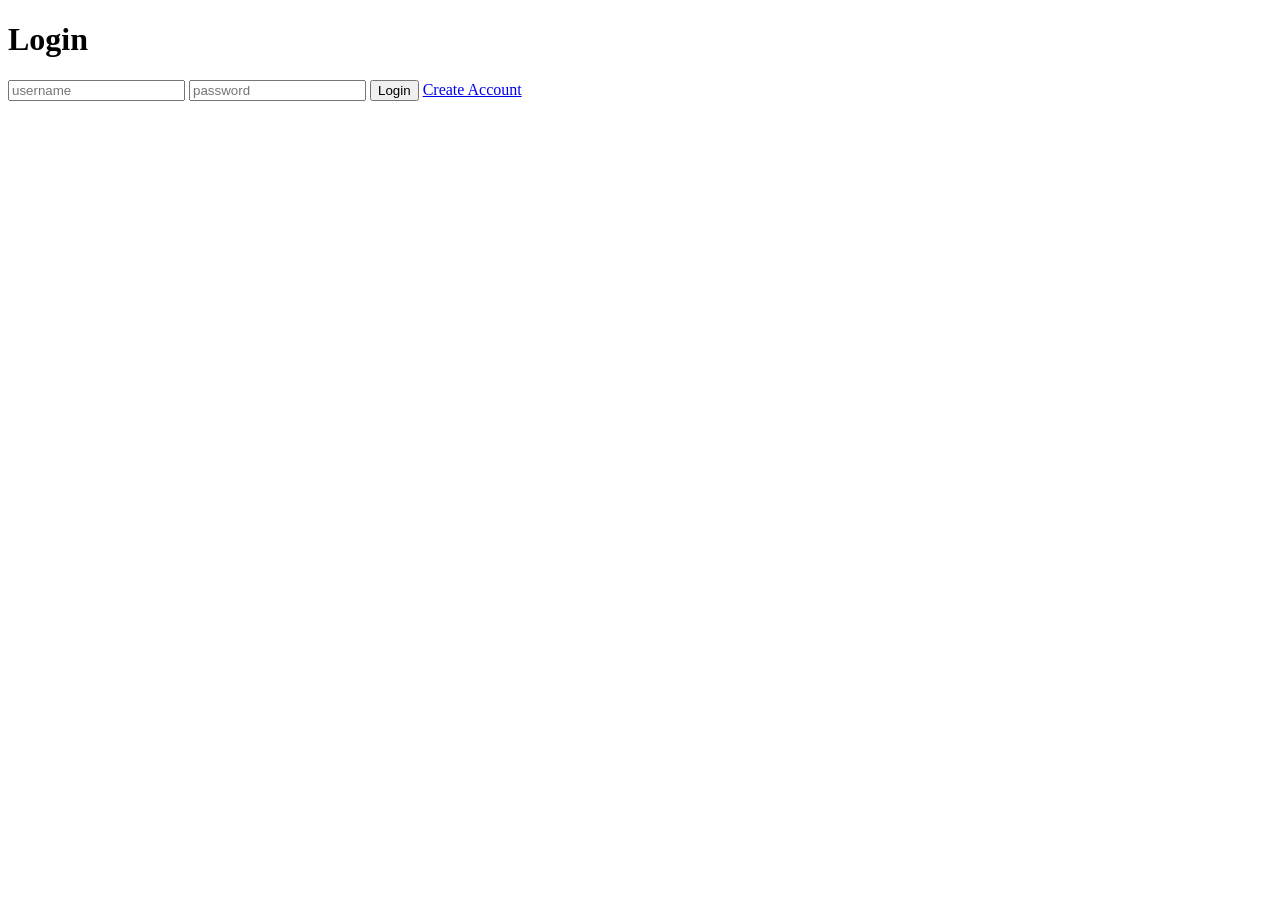
<file: frontend/index.html>
<!DOCTYPE html>
<html>
<head>
<title>Login</title>
<link rel="stylesheet" href="css/style.css">
</head>

<body>


<div class="box">

<h1>Login</h1>


<input id="username" placeholder="username">

<input id="password" placeholder="password" type="password">


<button onclick="login()">Login</button>


<a href="signup.html">Create Account</a>

</div>


<script src="js/api.js"></script>
<script src="js/login.js"></script>


</body>
</html>
</file>
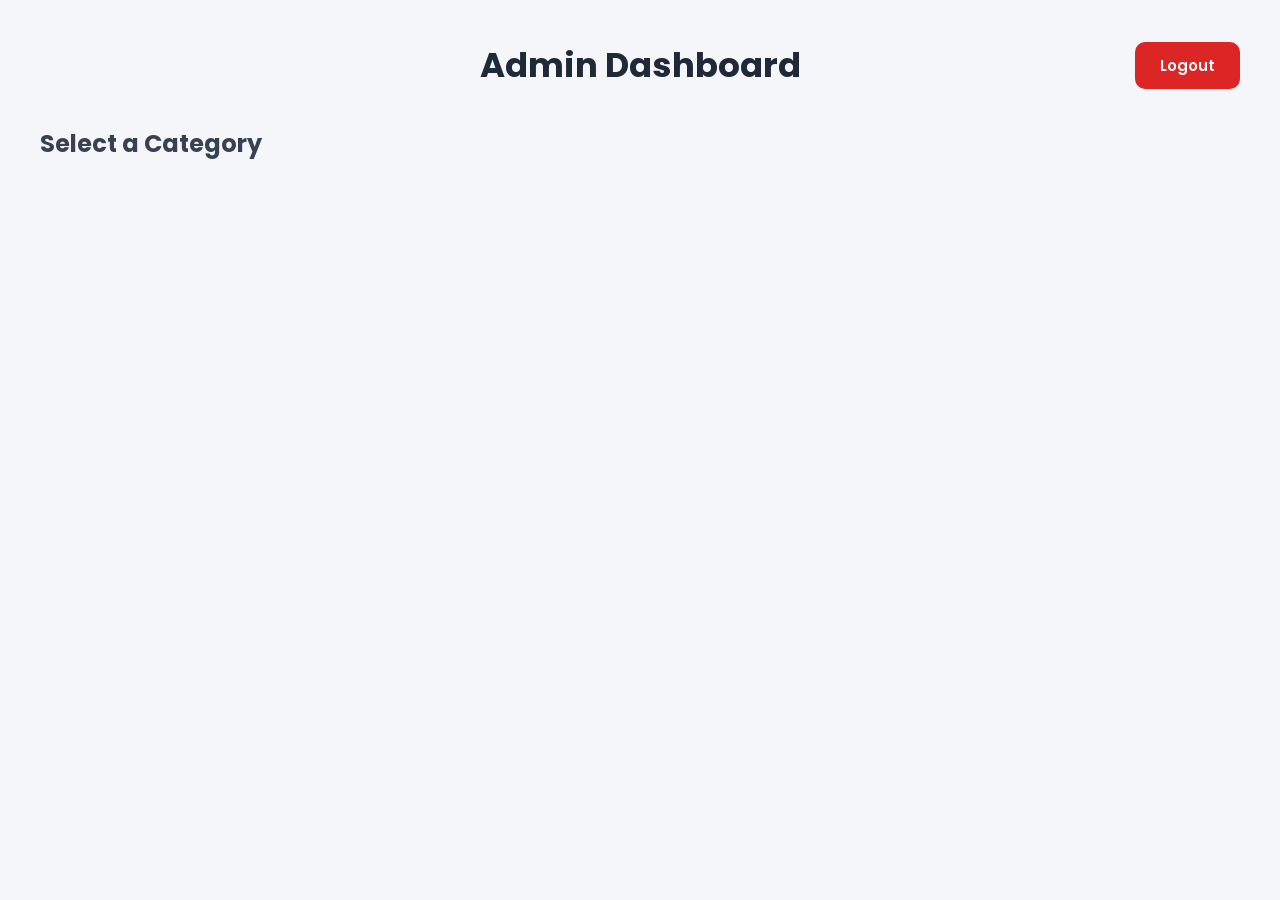
<file: frontend/admin-categories.html>
<!DOCTYPE html>
<html lang="en">

<head>

    <meta charset="UTF-8">
    <meta name="viewport"
          content="width=device-width, initial-scale=1.0">

    <title>Admin Categories</title>

    <link rel="stylesheet"
          href="css/admin-categories.css">

</head>

<body>

<div class="header">

    <h1>Admin Dashboard</h1>

    <button class="logout-btn"
            onclick="logout()">
        Logout
    </button>

</div>

<h2>Select a Category</h2>

<div id="categories"></div>

<script src="js/api.js"></script>
<script src="js/admin-categories.js"></script>

</body>

</html>
</file>
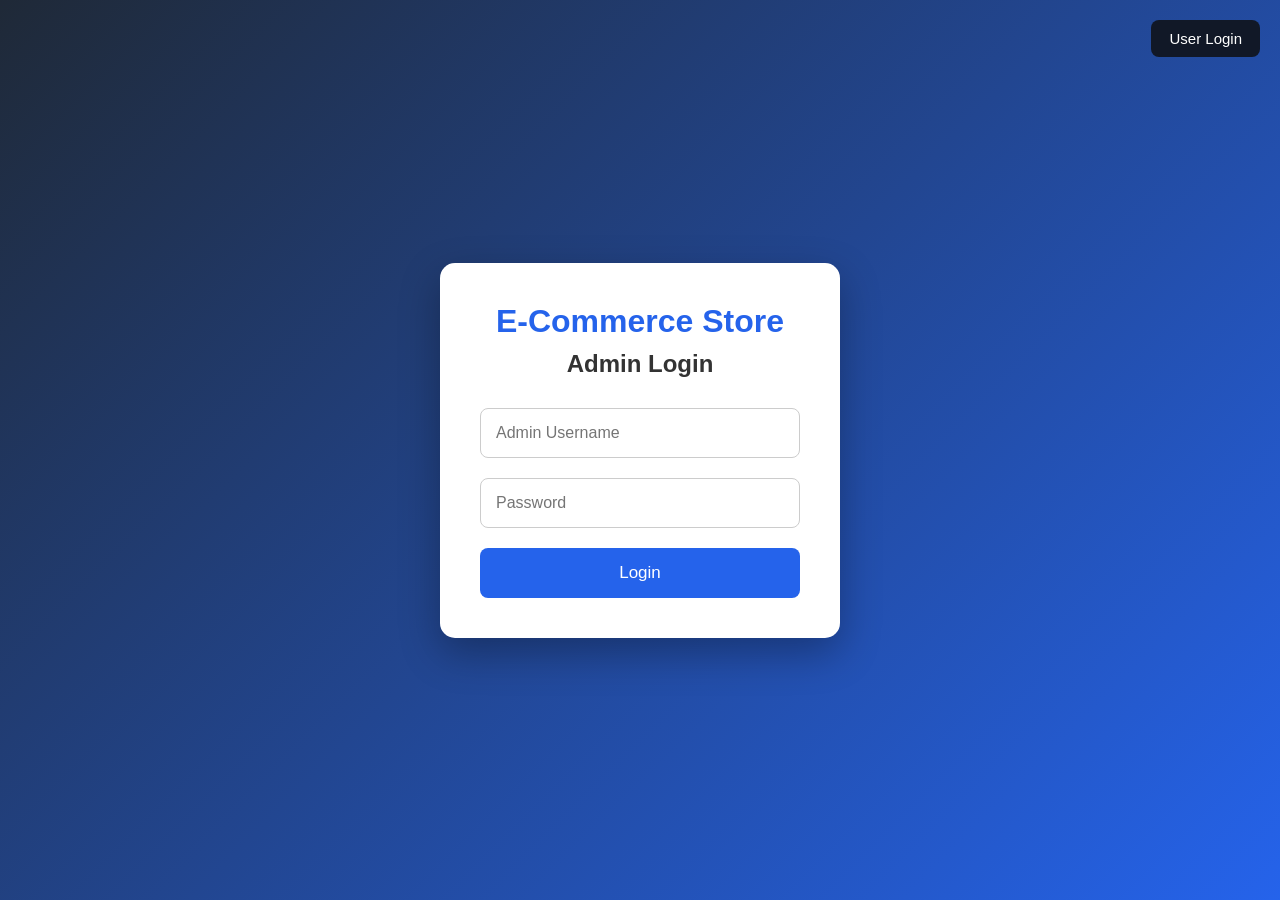
<file: frontend/admin-login.html>
<!DOCTYPE html>
<html lang="en">
<head>
    <meta charset="UTF-8">
    <meta name="viewport" content="width=device-width, initial-scale=1.0">
    <title>Admin Login</title>

    <link rel="stylesheet" href="css/login.css">
</head>
<body>

<button class="admin-btn"
        onclick="window.location.href='login.html'">
    User Login
</button>

<div class="login-container">

    <h1>E-Commerce Store</h1>

    <h2>Admin Login</h2>

    <input
        type="text"
        id="username"
        placeholder="Admin Username">

    <input
        type="password"
        id="password"
        placeholder="Password">

    <button
        class="login-btn"
        onclick="adminLogin()">
        Login
    </button>

</div>

<script src="js/admin-login.js"></script>

</body>
</html>
</file>
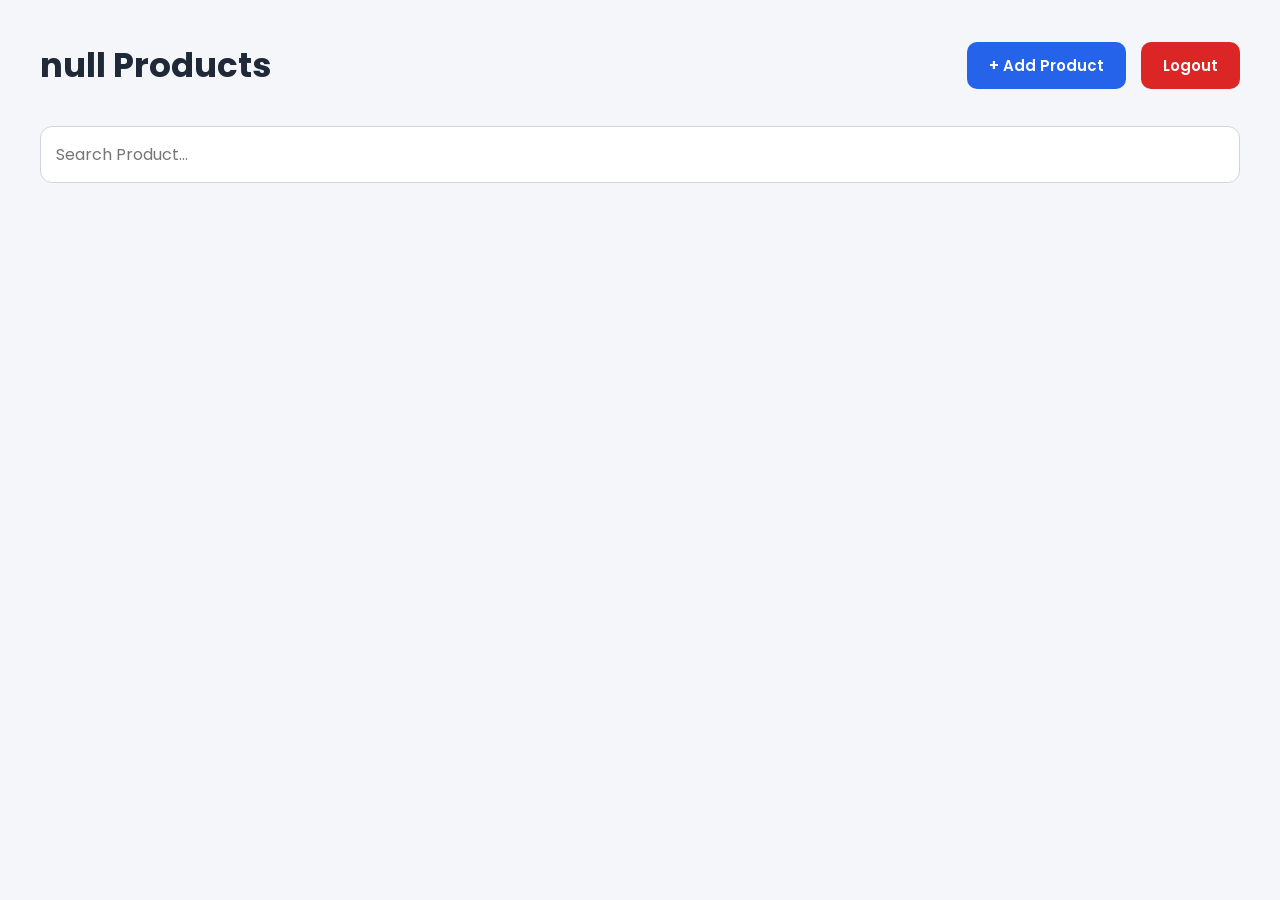
<file: frontend/admin-products.html>
<!DOCTYPE html>
<html lang="en">

<head>

    <meta charset="UTF-8">

    <meta name="viewport"
          content="width=device-width, initial-scale=1.0">

    <title>Admin Products</title>

    <link rel="stylesheet"
          href="css/admin-products.css">

</head>

<body>

    <!-- Header -->

    <header class="header">

        <h1 id="categoryTitle">
            Products
        </h1>

        <div class="header-buttons">

            <button
                    class="add-btn"
                    onclick="openAddModal()">
                + Add Product
            </button>

            <button
                    class="logout-btn"
                    onclick="logout()">
                Logout
            </button>

        </div>

    </header>

    <!-- Search -->

    <div class="search-container">

        <input
                type="text"
                id="search"
                placeholder="Search Product..."
                onkeyup="searchProducts()">

    </div>

    <!-- Products -->

    <div id="products">

        <!-- JavaScript loads cards here -->

    </div>





    <!-- ===========================
            Add / Update Modal
    ============================ -->

    <div
            id="productModal"
            class="modal">

        <div class="modal-content">

            <span
                    class="close"
                    onclick="closeModal()">
                &times;
            </span>

            <h2 id="modalTitle">
                Add Product
            </h2>

            <input
                    type="text"
                    id="name"
                    placeholder="Product Name">

            <input
                    type="number"
                    id="price"
                    placeholder="Price">

            <input
                    type="number"
                    id="stock"
                    placeholder="Stock">

            <textarea
                    id="description"
                    placeholder="Description"></textarea>

            <input
                    type="text"
                    id="image1"
                    placeholder="Image 1">

            <input
                    type="text"
                    id="image2"
                    placeholder="Image 2">

            <button
                    id="saveButton"
                    onclick="saveProduct()">
                Save Product
            </button>

        </div>

    </div>





    <!-- ===========================
            Delete Modal
    ============================ -->

    <div
            id="deleteModal"
            class="modal">

        <div
                class="delete-box">

            <h2>
                Delete Product
            </h2>

            <p>

                Are you sure you want to delete this product?

            </p>

            <div class="delete-buttons">

                <button
                        class="cancel-btn"
                        onclick="closeDeleteModal()">

                    Cancel

                </button>

                <button
                        class="delete-btn"
                        onclick="deleteProduct()">

                    Delete

                </button>

            </div>

        </div>

    </div>





    <!-- Loading -->

    <div
            id="loader"
            class="loader">

        Loading...

    </div>





    <script src="js/api.js"></script>

    <script src="js/admin-products.js"></script>

</body>

</html>
</file>
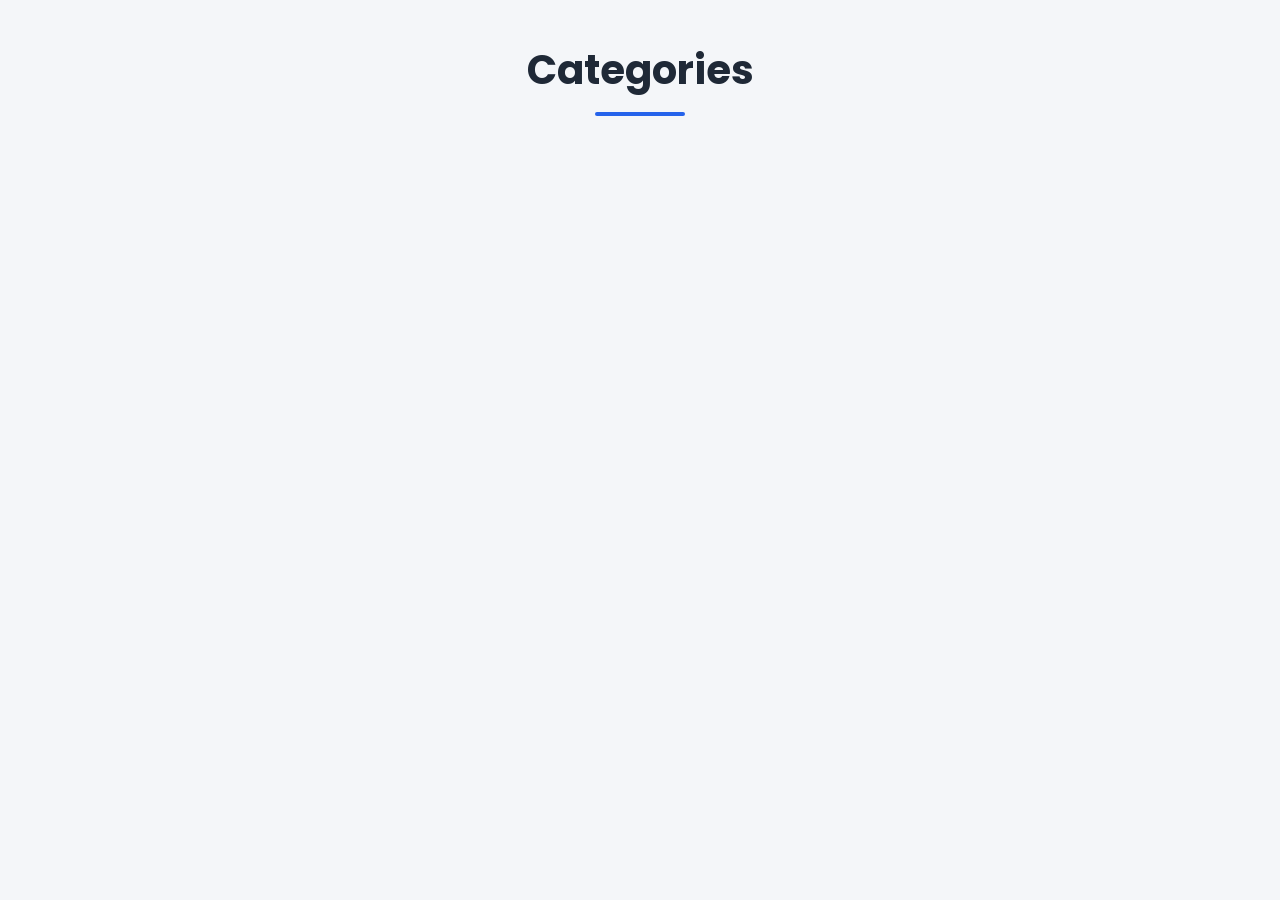
<file: frontend/categories.html>
<!DOCTYPE html>

<html>

<head>
<link rel="stylesheet" href="css/categories.css">
</head>


<body>


<h1>Categories</h1>


<div id="categories"></div>



<script src="js/api.js"></script>
<script src="js/categories.js"></script>


</body>

</html>
</file>
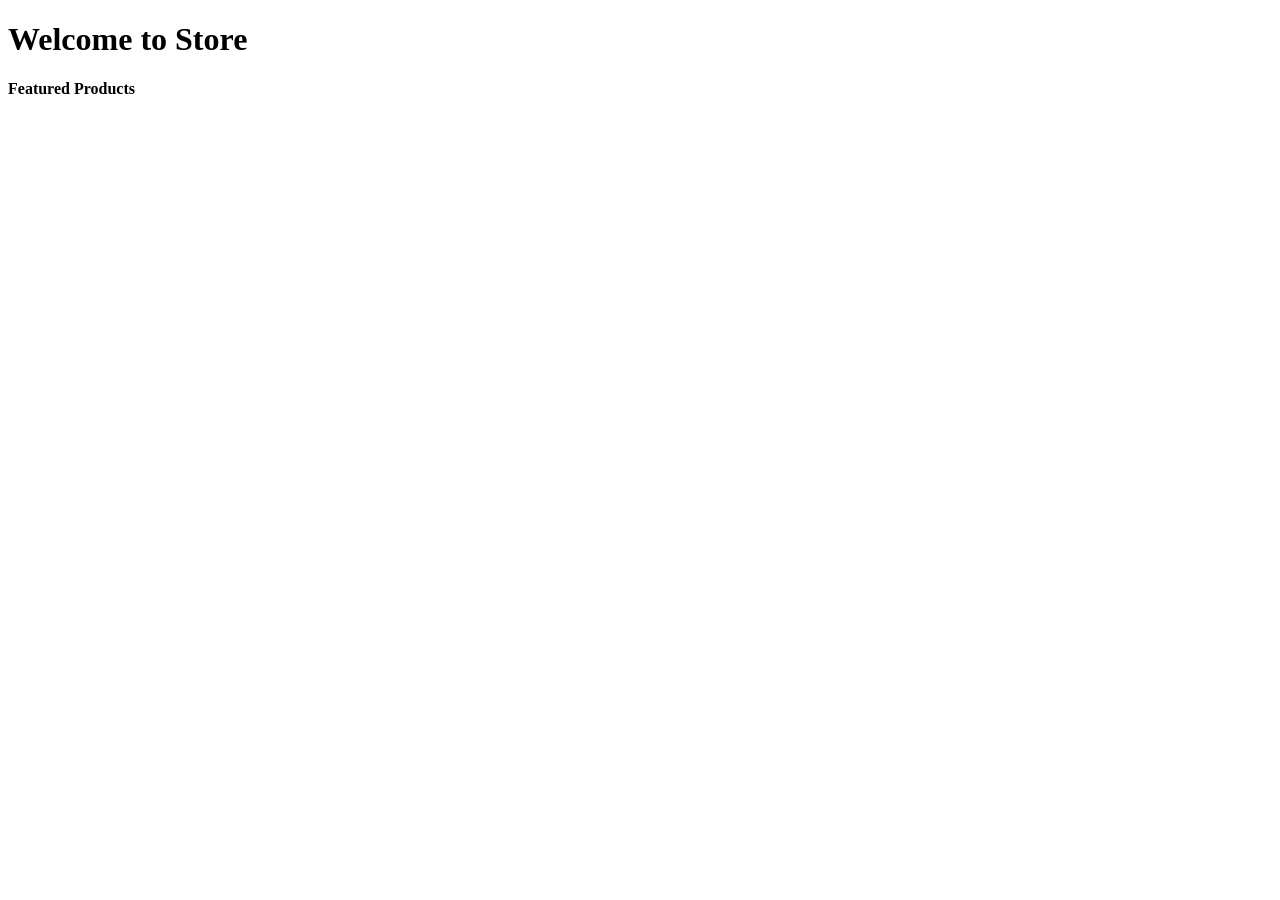
<file: frontend/HomePage.html>
<!DOCTYPE html>
<html lang="en">
<head>
    <meta charset="UTF-8">
    <meta name="viewport" content="width=device-width, initial-scale=1.0">
    <title>Document</title>
</head>
<body>
    <h1>Welcome to Store</h1>
    <Strong>Featured Products</Strong>
</body>
</html>
</file>
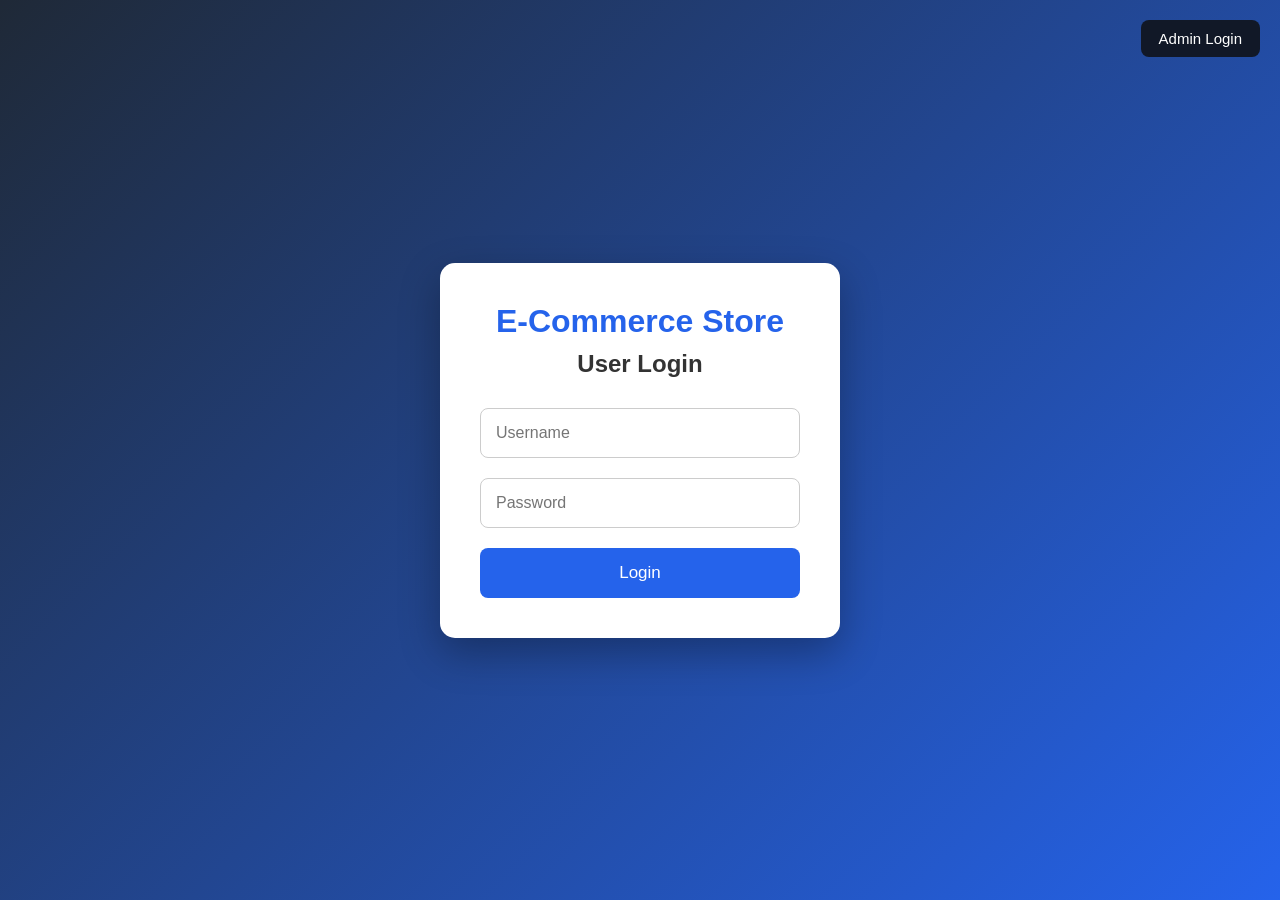
<file: frontend/login.html>
<!DOCTYPE html>
<html lang="en">

<head>

    <meta charset="UTF-8">

    <meta name="viewport"
          content="width=device-width, initial-scale=1.0">

    <title>User Login</title>

    <link rel="stylesheet" href="css/login.css">

</head>


<body>


<!-- Admin Login Button -->

<button class="admin-btn"
        onclick="window.location.href='admin-login.html'">

    Admin Login

</button>



<!-- User Login Card -->

<div class="login-container">


    <h1>
        E-Commerce Store
    </h1>


    <h2>
        User Login
    </h2>



    <input
        type="text"
        id="username"
        placeholder="Username">



    <input
        type="password"
        id="password"
        placeholder="Password">



    <button
        class="login-btn"
        onclick="login()">

        Login

    </button>



</div>



<script src="js/login.js"></script>


</body>

</html>
</file>
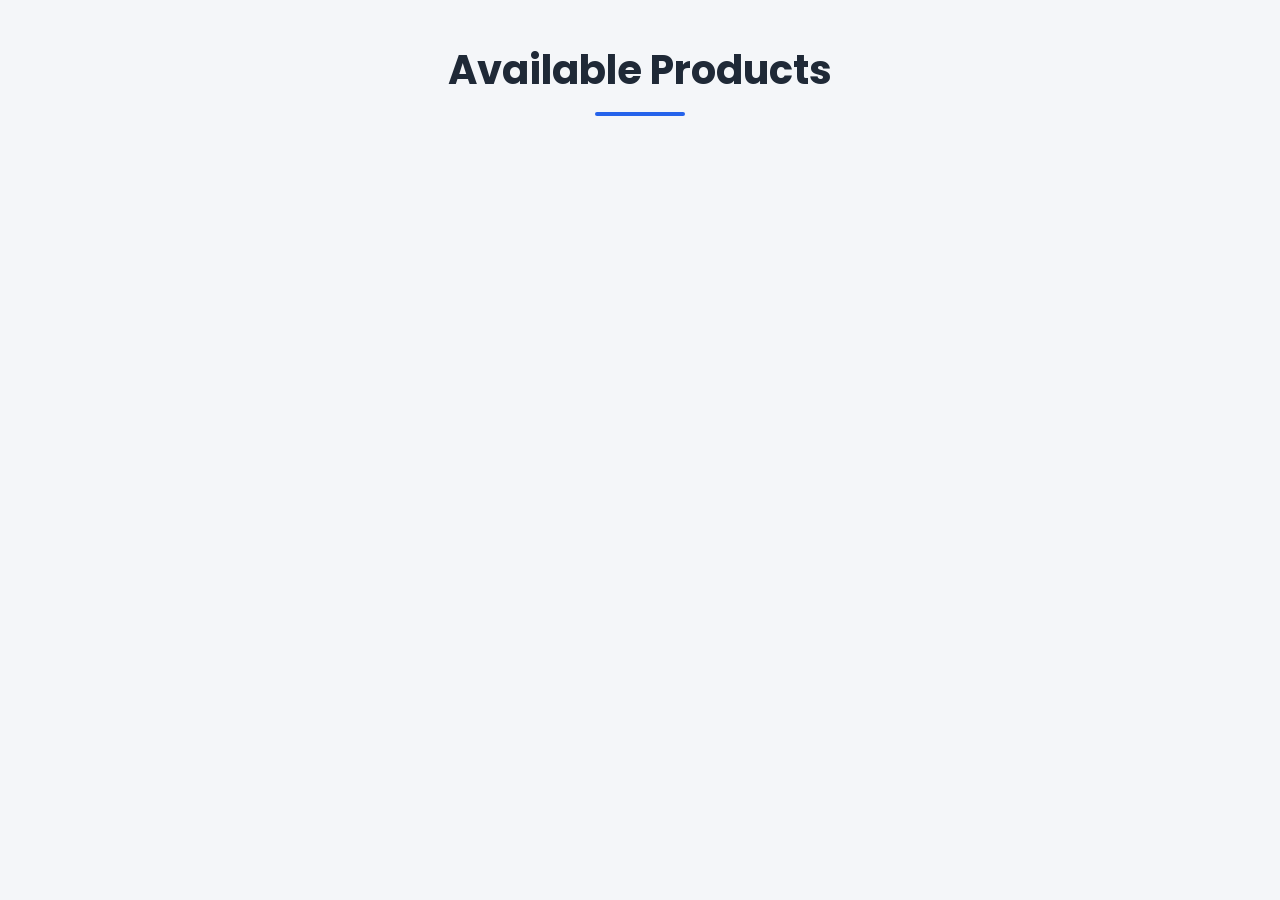
<file: frontend/products.html>
</html><!DOCTYPE html>
<html>

<head>

    <title>Products</title>

    <link rel="stylesheet" href="css/products.css">

</head>

<body>

    <h1>Available Products</h1>

    <div id="products"></div>

    <script src="js/api.js"></script>
    <script src="js/products.js"></script>

</body>

</html>
</file>
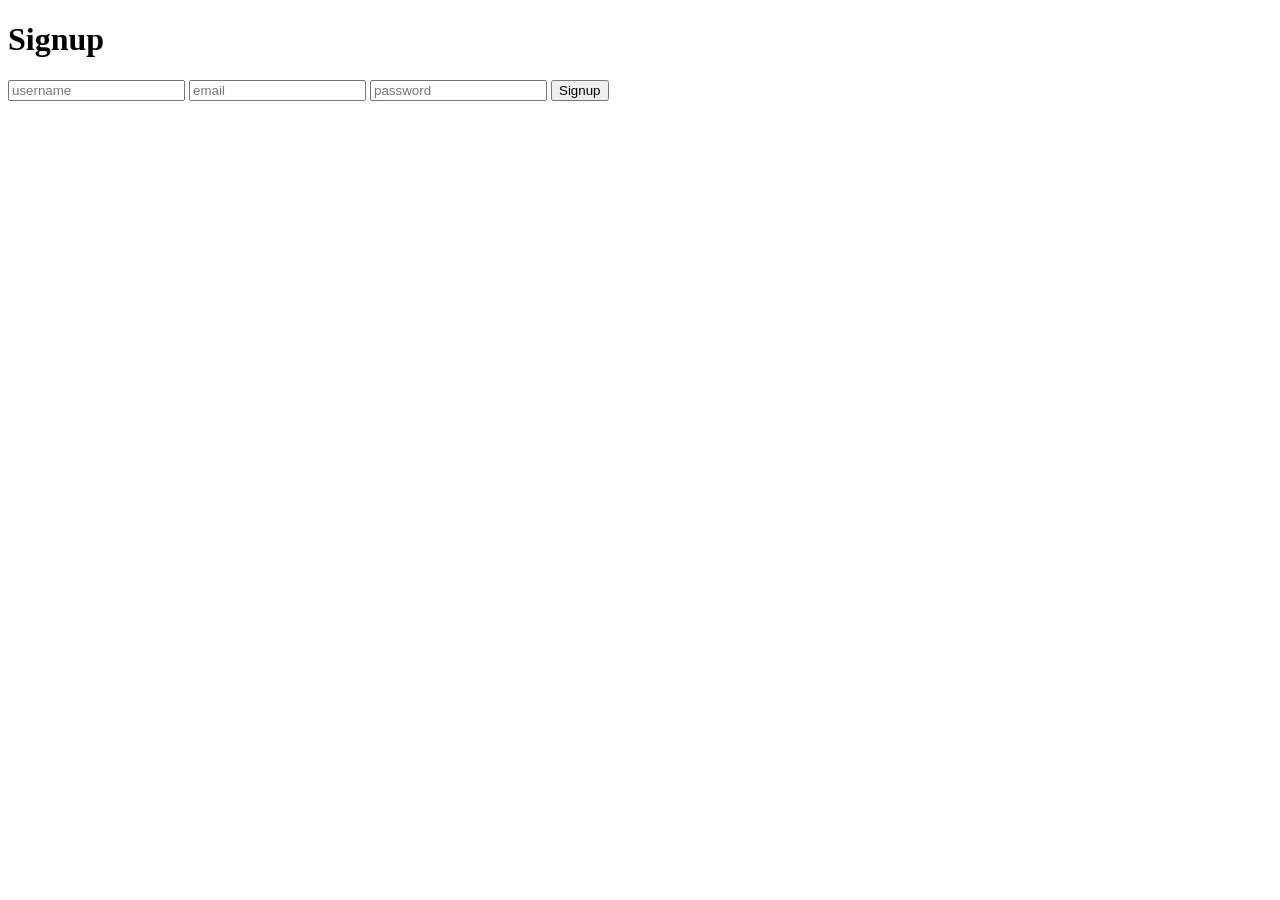
<file: frontend/signup.html>
<!DOCTYPE html>

<html>

<body>


<h1>Signup</h1>


<input id="username" placeholder="username">
<input id="email" placeholder="email">
<input id="password" placeholder="password">


<button onclick="signup()">
Signup
</button>


<script src="js/signup.js"></script>


</body>

</html>
</file>
<file: frontend/css/style.css>
/* body{

    font-family:Arial;
    background:#f5f5f5;

}


.box,.card{

    background:white;

    padding:15px;

    margin:20px;

    border-radius:15px;

    box-shadow:0 0 10px #ccc;

}


.card{

    display:inline-flex;

    flex-direction:column;

    width:220px;

    height:300px;

    cursor:pointer;

    text-align:center;

}


.card h2{

    margin:0 0 10px 0;

    font-size:22px;

    flex:0;

}


.card img{

    width:100%;

    flex:1;
    height:150px;
margin-top: px;
    border-radius:10px;

}


input{

    display:block;

    padding:12px;

    margin:10px;

}


button{

    padding:12px 30px;

    cursor:pointer;

} */
</file>
<file: frontend/css/admin-categories.css>
/* =========================
   Google Font
========================= */

@import url('https://fonts.googleapis.com/css2?family=Poppins:wght@300;400;500;600;700&display=swap');


*{
    margin:0;
    padding:0;
    box-sizing:border-box;
    font-family:'Poppins',sans-serif;
}


body{

    background:#f4f6f9;

    min-height:100vh;

    padding:40px;

}



/* =========================
   Header
========================= */


.header{

    display:flex;

    justify-content:center;

    align-items:center;

    position:relative;

    margin-bottom:35px;

}


.header h1{

    color:#1f2937;

    font-size:34px;

}



/* =========================
   Logout Button
========================= */



.logout-btn{

    position:absolute;

    right:0;

    background:#dc2626;

    color:white;

    border:none;

    padding:12px 25px;

    border-radius:10px;

    cursor:pointer;

    font-size:15px;

    font-weight:600;

    transition:.3s;
}


.logout-btn:hover{

    background:#b91c1c;

}



/* =========================
   Page Heading
========================= */


h2{

    color:#374151;

    margin-bottom:25px;

}



/* =========================
   Categories Grid
========================= */


#categories{

    display:grid;

    grid-template-columns:repeat(4,1fr);

    gap:25px;

}



/* =========================
   Category Card
========================= */


.card{

    background:white;

    border-radius:18px;

    padding:20px;

    cursor:pointer;

    box-shadow:0 8px 25px rgba(0,0,0,.08);

    transition:.3s;

    min-height:380px;

    display:flex;

    flex-direction:column;

}


.card:hover{

    transform:translateY(-6px);

    box-shadow:0 15px 35px rgba(37,99,235,.18);

}



/* =========================
   Category Name Top
========================= */


.card h3{

    order:1;

    text-align:center;

    color:#1e3a8a;

    font-size:25px;

    margin-bottom:20px;

}



/* =========================
   Category Image
========================= */


.card img{

    order:2;

    width:100%;

    height:260px;

    object-fit:cover;

    border-radius:15px;

    flex:1;

}



/* =========================
   Responsive
========================= */


@media(max-width:1200px){

    #categories{

        grid-template-columns:repeat(3,1fr);

    }

}



@media(max-width:900px){

    #categories{

        grid-template-columns:repeat(2,1fr);

    }

}



@media(max-width:600px){


    body{

        padding:20px;

    }


    .header{

        flex-direction:column;

        align-items:flex-start;

        gap:20px;

    }


    #categories{

        grid-template-columns:1fr;

    }


    .card{

        min-height:340px;

    }


    .card img{

        height:220px;

    }

}
</file>
<file: frontend/css/login.css>
*{
    margin:0;
    padding:0;
    box-sizing:border-box;
    font-family:Arial, Helvetica, sans-serif;
}

body{
    background:linear-gradient(135deg,#1f2937,#2563eb);
    height:100vh;
    display:flex;
    justify-content:center;
    align-items:center;
}

.admin-btn{
    position:absolute;
    top:20px;
    right:20px;

    padding:10px 18px;

    background:#111827;
    color:white;

    border:none;
    border-radius:8px;

    cursor:pointer;

    font-size:15px;

    transition:.3s;
}

.admin-btn:hover{
    background:#374151;
}

.login-container{

    width:400px;

    background:white;

    padding:40px;

    border-radius:15px;

    box-shadow:0 15px 40px rgba(0,0,0,.3);

    text-align:center;
}

.login-container h1{

    color:#2563eb;

    margin-bottom:10px;
}

.login-container h2{

    margin-bottom:30px;

    color:#333;
}

.login-container input{

    width:100%;

    padding:15px;

    margin-bottom:20px;

    border:1px solid #ccc;

    border-radius:8px;

    font-size:16px;

    outline:none;

    transition:.3s;
}

.login-container input:focus{

    border-color:#2563eb;

    box-shadow:0 0 8px rgba(37,99,235,.4);
}

.login-btn{

    width:100%;

    padding:15px;

    border:none;

    border-radius:8px;

    background:#2563eb;

    color:white;

    font-size:17px;

    cursor:pointer;

    transition:.3s;
}

.login-btn:hover{

    background:#1d4ed8;
}
</file>
<file: frontend/css/admin-products.css>
/* ===========================
   Google Font
=========================== */

@import url('https://fonts.googleapis.com/css2?family=Poppins:wght@300;400;500;600;700&display=swap');

*{
    margin:0;
    padding:0;
    box-sizing:border-box;
    font-family:'Poppins',sans-serif;
}

body{
    background:#f4f6f9;
    min-height:100vh;
    padding:40px;
}

/* ===========================
   Header
=========================== */

.header{
    display:flex;
    justify-content:space-between;
    align-items:center;
    margin-bottom:35px;
}

.header h1{
    color:#1f2937;
    font-size:34px;
}

.header-buttons{
    display:flex;
    gap:15px;
}

/* ===========================
   Buttons
=========================== */

.add-btn,
.logout-btn{

    border:none;

    color:white;

    cursor:pointer;

    padding:12px 22px;

    border-radius:10px;

    font-size:15px;

    font-weight:600;

    transition:.3s;
}

.add-btn{

    background:#2563eb;
}

.add-btn:hover{

    background:#1d4ed8;
}

.logout-btn{

    background:#dc2626;
}

.logout-btn:hover{

    background:#b91c1c;
}

/* ===========================
   Search
=========================== */

.search-container{

    margin-bottom:30px;
}

.search-container input{

    width:100%;

    padding:15px;

    border-radius:12px;

    border:1px solid #d1d5db;

    outline:none;

    font-size:16px;

    transition:.3s;
}

.search-container input:focus{

    border-color:#2563eb;

    box-shadow:0 0 8px rgba(37,99,235,.2);
}

/* ===========================
   Products Grid
=========================== */

#products{

    display:grid;

    grid-template-columns:repeat(2,1fr);

    gap:25px;
}

/* ===========================
   Product Card
=========================== */

.card{

    background:white;

    border-radius:18px;

    padding:24px;

    box-shadow:0 8px 25px rgba(0,0,0,.08);

    transition:.3s;

    display:flex;

    flex-direction:column;

    justify-content:space-between;

    min-height:270px;
}

.card:hover{

    transform:translateY(-6px);

    box-shadow:0 15px 35px rgba(37,99,235,.18);
}

.card h2{

    color:#1e3a8a;

    margin-bottom:15px;

    font-size:25px;
}

.price{

    color:#16a34a;

    font-size:22px;

    font-weight:600;

    margin-bottom:12px;
}

.stock{

    color:#374151;

    margin-bottom:12px;

    font-weight:500;
}

.description{

    color:#555;

    line-height:1.6;

    flex:1;

    margin-bottom:20px;
}

/* ===========================
   Card Buttons
=========================== */

.card-buttons{

    display:flex;

    justify-content:space-between;

    gap:15px;
}

.update-btn,
.delete-btn{

    flex:1;

    border:none;

    padding:12px;

    border-radius:10px;

    color:white;

    font-size:15px;

    cursor:pointer;

    transition:.3s;
}

.update-btn{

    background:#2563eb;
}

.update-btn:hover{

    background:#1d4ed8;
}

.delete-btn{

    background:#dc2626;
}

.delete-btn:hover{

    background:#b91c1c;
}

/* ===========================
   Modal Background
=========================== */
.modal{

    display:none;

    position:fixed;

    left:0;
    top:0;

    width:100%;
    height:100%;

    background:rgba(0,0,0,.45);

    justify-content:center;
    align-items:center;

    z-index:999;

    overflow-y:auto;   /* ADD THIS */
    padding:30px;      /* ADD THIS */
}


.modal-content{

    background:white;

    width:500px;

    max-width:90%;

    max-height:90vh;   /* ADD THIS */

    overflow-y:auto;   /* ADD THIS */

    padding:30px;

    border-radius:18px;

    position:relative;

    animation:popup .25s ease;

    overflow-y:auto;
}

@keyframes popup{

    from{

        transform:scale(.85);

        opacity:0;
    }

    to{

        transform:scale(1);

        opacity:1;
    }
}

.modal-content h2{

    margin-bottom:25px;

    color:#1f2937;
}

.modal-content input,
.modal-content textarea{

    width:100%;

    margin-bottom:18px;

    padding:14px;

    border-radius:10px;

    border:1px solid #d1d5db;

    outline:none;

    font-size:15px;
}

.modal-content textarea{

    resize:none;

    height:120px;
}

.modal-content input:focus,
.modal-content textarea:focus{

    border-color:#2563eb;

    box-shadow:0 0 8px rgba(37,99,235,.15);
}

.modal-content button{

    width:100%;

    background:#2563eb;

    color:white;

    border:none;

    padding:14px;

    border-radius:10px;

    cursor:pointer;

    font-size:16px;

    transition:.3s;
}

.modal-content button:hover{

    background:#1d4ed8;
}

/* ===========================
   Close Icon
=========================== */

.close{

    position:sticky;

    float:right;

    top:0;

    font-size:30px;

    cursor:pointer;

    color:#6b7280;

    z-index:10;

    background:white;
}
.close:hover{

    color:black;
}

/* ===========================
   Delete Popup
=========================== */

.delete-box{

    width:420px;

    max-width:90%;

    background:white;

    padding:30px;

    border-radius:18px;

    text-align:center;

    animation:popup .25s ease;
}

.delete-box h2{

    color:#dc2626;

    margin-bottom:20px;
}

.delete-box p{

    margin-bottom:30px;

    color:#444;
}

.delete-buttons{

    display:flex;

    gap:15px;
}

.cancel-btn{

    flex:1;

    background:#9ca3af;

    color:white;

    border:none;

    padding:13px;

    border-radius:10px;

    cursor:pointer;
}

.cancel-btn:hover{

    background:#6b7280;
}

.delete-box .delete-btn{

    flex:1;
}

/* ===========================
   Loader
=========================== */

.loader{

    display:none;

    position:fixed;

    left:50%;

    top:50%;

    transform:translate(-50%,-50%);

    background:white;

    padding:20px 35px;

    border-radius:15px;

    box-shadow:0 10px 30px rgba(0,0,0,.15);

    font-size:18px;

    font-weight:600;

    z-index:1200;
}

/* ===========================
   Responsive
=========================== */

@media(max-width:1100px){

    #products{

        grid-template-columns:repeat(2,1fr);
    }
}

@media(max-width:768px){

    body{

        padding:20px;
    }

    .header{

        flex-direction:column;

        gap:20px;

        align-items:flex-start;
    }

    .header-buttons{

        width:100%;

        justify-content:space-between;
    }

    #products{

        grid-template-columns:1fr;
    }

    .modal-content{

        width:95%;
    }

    .delete-box{

        width:95%;
    }
}

@media(max-width:500px){

    .header h1{

        font-size:28px;
    }

    .card{

        padding:18px;
    }

    .card h2{

        font-size:22px;
    }

    .price{

        font-size:20px;
    }

    .card-buttons{

        flex-direction:column;
    }

    .update-btn,
    .delete-btn{

        width:100%;
    }
}
</file>
<file: frontend/css/categories.css>
/* Google Font */
@import url('https://fonts.googleapis.com/css2?family=Poppins:wght@300;400;500;600;700&display=swap');

*{
    margin:0;
    padding:0;
    box-sizing:border-box;
    font-family:'Poppins',sans-serif;
}

body{
    background:#f4f6f9;
    color:#333;
}

/* ===========================
   Header
=========================== */

header{
    background:#2563eb;
    color:white;
    padding:20px 40px;
    display:flex;
    justify-content:space-between;
    align-items:center;
    box-shadow:0 5px 15px rgba(0,0,0,.15);
}

header h2{
    font-size:28px;
    font-weight:600;
}

header button{
    background:white;
    color:#2563eb;
    border:none;
    padding:10px 18px;
    border-radius:8px;
    cursor:pointer;
    font-size:15px;
    font-weight:600;
    transition:.3s;
}

header button:hover{
    background:#e5e7eb;
}

/* ===========================
   Page Title
=========================== */

h1{
    text-align:center;
    margin:40px 0;
    font-size:40px;
    color:#1f2937;
    position:relative;
}

h1::after{
    content:"";
    display:block;
    width:90px;
    height:4px;
    background:#2563eb;
    margin:12px auto;
    border-radius:5px;
}

/* ===========================
   Category Grid
=========================== */

#categories{
    width:90%;
    max-width:1300px;
    margin:0 auto 50px;

    display:grid;
    grid-template-columns:repeat(3,1fr);
    gap:30px;
}

/* ===========================
   Card
=========================== */

.card{

    background:white;

    border-radius:18px;

    overflow:hidden;

    cursor:pointer;

    box-shadow:0 8px 20px rgba(0,0,0,.08);

    transition:.35s;
}

.card:hover{

    transform:translateY(-10px);

    box-shadow:0 18px 35px rgba(37,99,235,.18);

}

.card h2{

    text-align:center;

    padding:18px;

    color:#1e3a8a;

    font-size:24px;

    font-weight:600;
}

.card img{

    width:100%;

    height:450px;
    border-radius: 18px;
    object-fit:cover;

    padding:20px;

    transition:.35s;
}

.card:hover img{

    transform:scale(1.08);

}
/*
.card::before{

    content:"Category";

    display:inline-block;

    margin:18px 0 0 18px;

    background:#2563eb;

    color:white;

    padding:6px 14px;

    border-radius:20px;

    font-size:12px;

    letter-spacing:.5px;
}
*/
/* ===========================
   Footer
=========================== */

footer{

    margin-top:60px;

    background:#1f2937;

    color:white;

    text-align:center;

    padding:20px;

    font-size:15px;
}

/* ===========================
   Tablet
=========================== */

@media(max-width:992px){

    #categories{

        grid-template-columns:repeat(2,1fr);

    }

}

/* ===========================
   Mobile
=========================== */

@media(max-width:600px){

    h1{

        font-size:32px;

    }

    #categories{

        grid-template-columns:1fr;

    }


    header{

        flex-direction:column;

        gap:15px;

        text-align:center;

    }

}
</file>
<file: frontend/css/products.css>
/* Google Font */
@import url('https://fonts.googleapis.com/css2?family=Poppins:wght@300;400;500;600;700&display=swap');


*{
    margin:0;
    padding:0;
    box-sizing:border-box;
    font-family:'Poppins',sans-serif;
}


body{
    background:#f4f6f9;
    padding:40px;
}


/* Title */

h1{
    text-align:center;
    color:#1f2937;
    margin-bottom:45px;
    font-size:40px;
}


h1::after{
    content:"";
    width:90px;
    height:4px;
    background:#2563eb;
    display:block;
    margin:12px auto;
    border-radius:10px;
}



/* Products Grid */

#products{

    width:90%;
    max-width:1200px;

    margin:auto;

    display:grid;

    grid-template-columns:repeat(2,1fr);

    gap:30px;

}



/* Card */

.card{

    background:white;

    border-radius:20px;

    overflow:hidden;

    display:flex;

    min-height:260px;

    cursor:pointer;

    box-shadow:
    0 10px 25px rgba(0,0,0,.08);

    transition:.3s;
}


.card:hover{

    transform:translateY(-8px);

    box-shadow:
    0 18px 40px rgba(37,99,235,.2);
}



/* Left content */


.product-info{

    width:60%;

    padding:25px;

    display:flex;

    flex-direction:column;

    justify-content:center;

}


.product-info img{

    width:100%;

    height:140px;

    object-fit:cover;

    border-radius:15px;

    margin-bottom:10px;

}



.product-info h2{

    font-size:22px;

    color:#1e3a8a;

    margin-bottom:8px;

}


.product-info h3{

    color:#16a34a;

    font-size:20px;

    margin-bottom:10px;

}


.product-info p{

    color:#555;

    font-size:14px;

    margin-bottom:8px;

}



/* Button */


.product-info button{

    width:130px;

    margin-top:10px;

    padding:10px;

    border:none;

    border-radius:10px;

    background:#2563eb;

    color:white;

    cursor:pointer;

}



.product-info button:hover{

    background:#1d4ed8;
}





/* Right Image */


.side-image{

    width:40%;

    background:#eef2ff;

    display:flex;

    align-items:center;

    justify-content:center;

    padding:15px;

}



.side-image img{

    width:100%;

    height:370px;

    object-fit:cover;

    border-radius:15px;

    transition:.3s;
}



.card:hover .side-image img{

    transform:scale(1.05);

}





/* ======================
      TABLET
====================== */


@media(max-width:1000px){


#products{

    grid-template-columns:1fr;

    width:80%;
}



.card{

    min-height:280px;
}


}




/* ======================
      MOBILE
====================== */


@media(max-width:600px){


body{

    padding:20px;

}


h1{

    font-size:30px;

}



#products{

    width:100%;

}



.card{

    flex-direction:column;

}



.product-info{

    width:100%;

}



.product-info img{

    height:200px;

}



.side-image{

    width:100%;

    height:220px;

}



.side-image img{

    height:190px;

}


}
</file>
